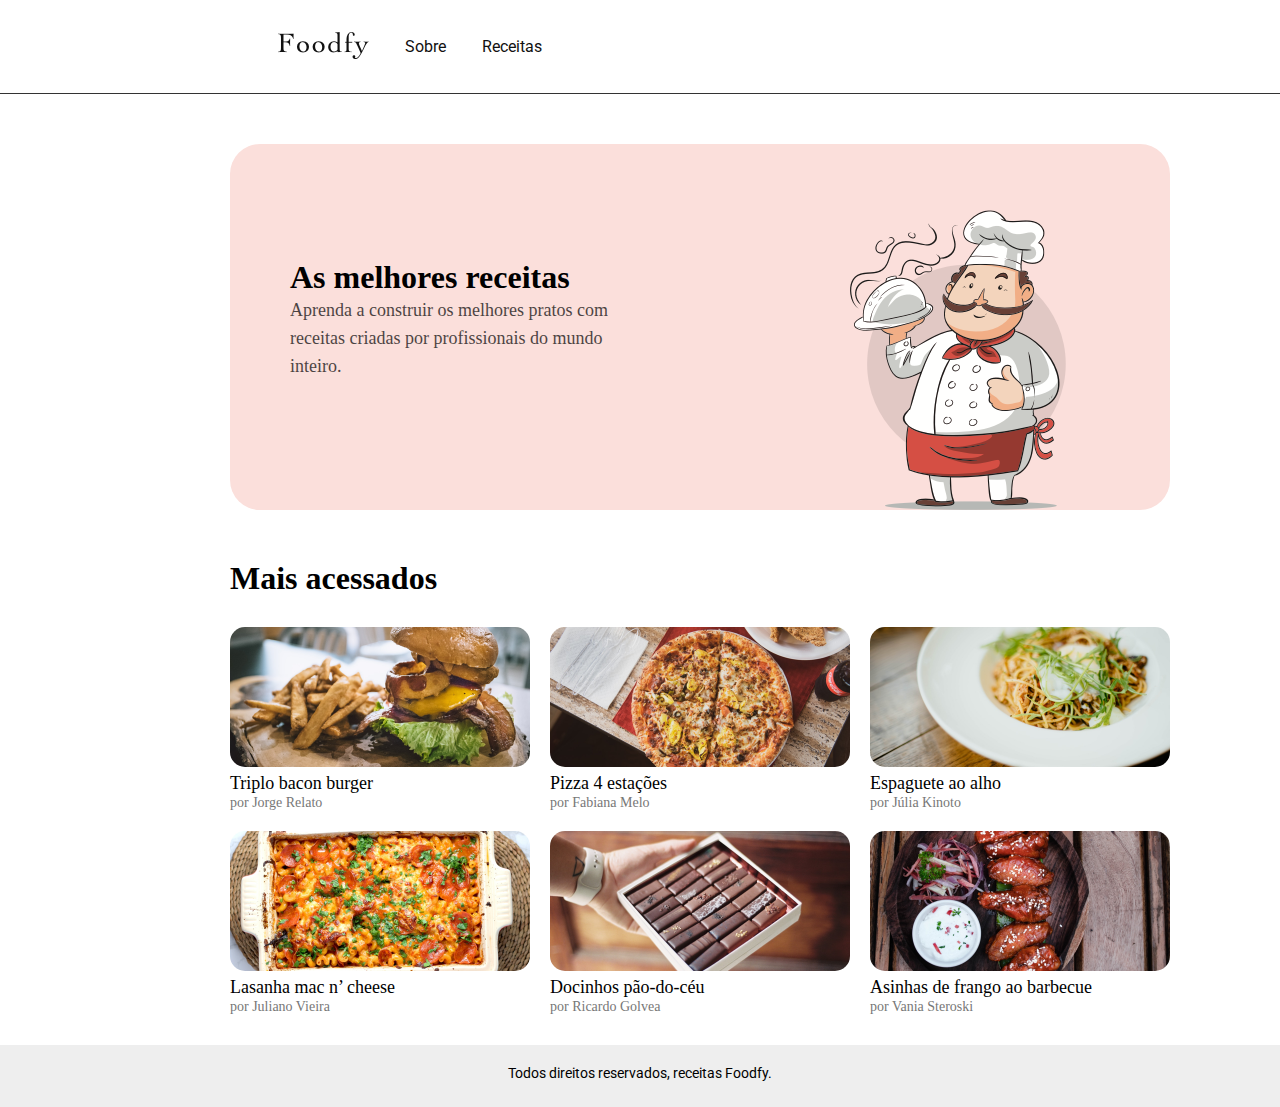
<file: index.html>
<!DOCTYPE html>
    <head>
        <title>Foodfy</title>
        <link rel="stylesheet" href="styles.css">
        
    </head>

    <body>
        <header>

            <div class="links">
                <a href="index.html" class="href"><img src="img\logo.png"></a>
                <a href="sobre.html" class="href">Sobre</a>
                <a href="receitas.html" class="href">Receitas</a>
            </div>
        </header>

        <div class="wallpaper">
            <div class="wallpaper-one">
                <h1>As melhores receitas</h1>
                <p>Aprenda a construir os melhores pratos com receitas criadas por profissionais do mundo inteiro.</p>
                <img src="img\chef.png" alt="">
            </div>
            
        </div>

        <div class="mostviewed">
            <h1>Mais acessados</h1>
            <div class="viewed">
                <div class="viewed-card" id="viewed-one">
                    <img src="img\burger.png" alt="">
                    <h1>Triplo bacon burger</h1>
                    <p>por Jorge Relato</p>
                </div>

                <div class="viewed-card" id="viewed-two">
                    <img src="img\pizza.png" alt="">
                    <h1>Pizza 4 estações</h1>
                    <p>por Fabiana Melo</p>
                </div>

                <div class="viewed-card" id="viewed-three">
                    <img src="img\espaguete.png" alt="">
                    <h1>Espaguete ao alho</h1>
                    <p>por Júlia Kinoto</p>
                </div>

                <div class="viewed-card" id="viewed-four">
                    <img src="img\lasanha.png" alt="">
                    <h1>Lasanha mac n’ cheese</h1>
                    <p>por Juliano Vieira</p>
                </div>

                <div class="viewed-card" id="viewed-five">
                    <img src="img\doce.png" alt="">
                    <h1>Docinhos pão-do-céu</h1>
                    <p>por Ricardo Golvea</p>
                </div>

                <div class="viewed-card" id="viewed-six">
                    <img src="img\asinhas.png" alt="">
                    <h1>Asinhas de frango ao barbecue</h1>
                    <p>por Vania Steroski</p>
                </div>
            </div>
        </div>

        <footer>
            <div class="copyright">
                <p>Todos direitos reservados, receitas Foodfy.</p>
            </div>
        </footer>
    </body>

</html>
</file>
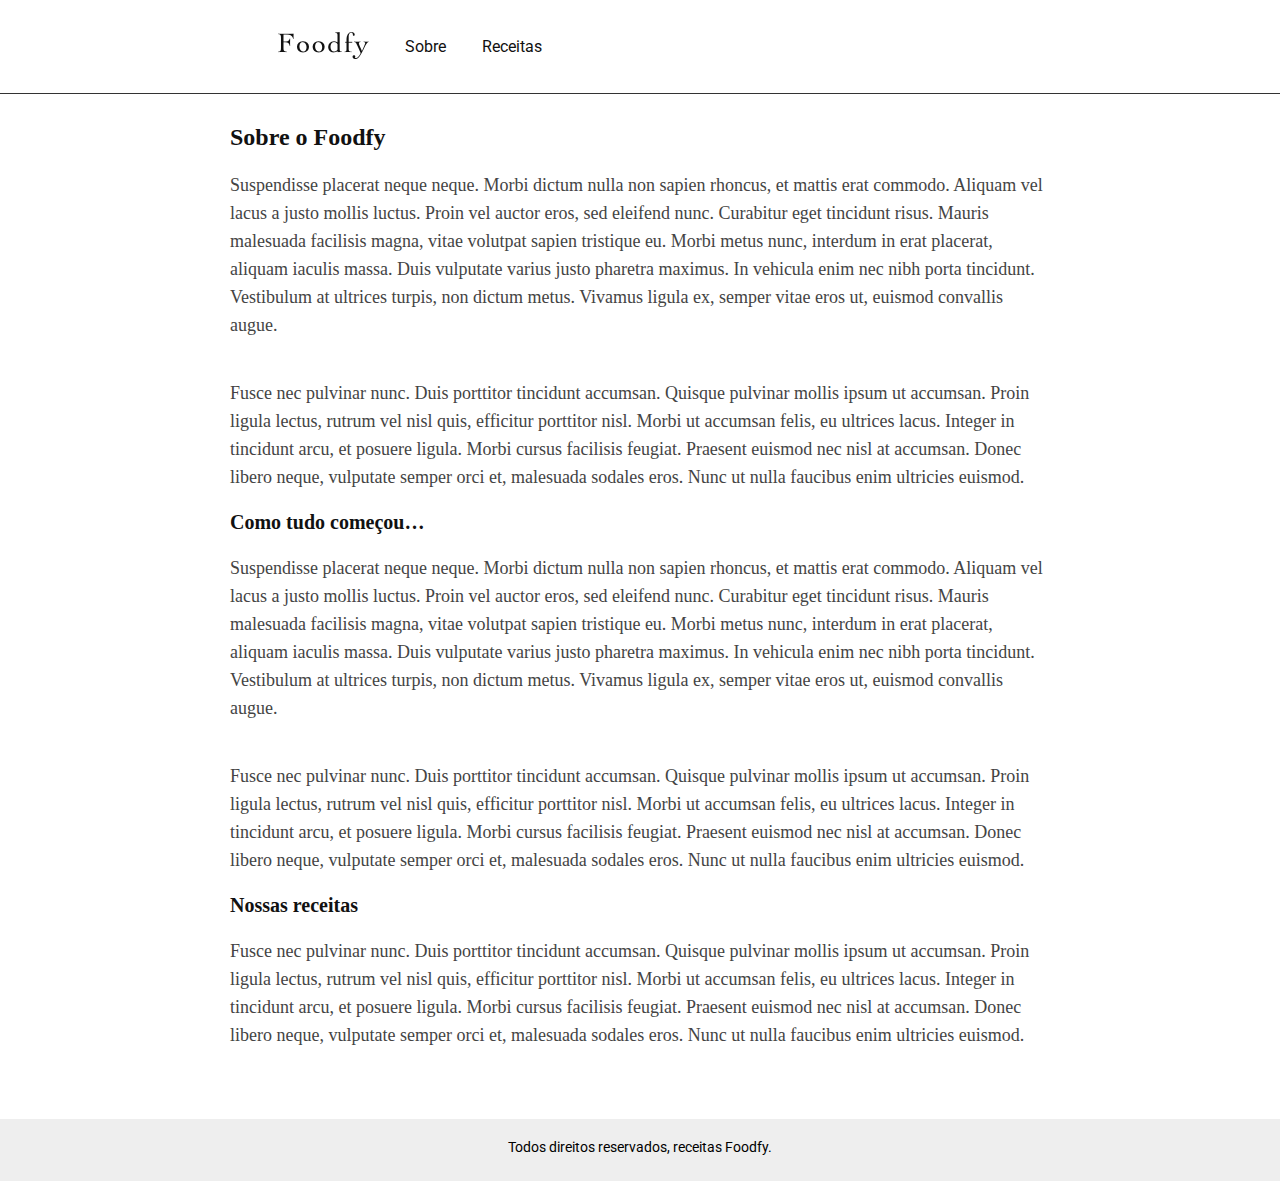
<file: sobre.html>
<!DOCTYPE html>
    <head>
        <title>Sobre - Foodfy</title>
        <link rel="stylesheet" href="styles.css">
    </head>

    <body>

        <header>

            <div class="links">
                <a href="index.html" class="href"><img src="img\logo.png"></a>
                <a href="sobre.html" class="href">Sobre</a>
                <a href="receitas.html" class="href">Receitas</a>
            </div>
        </header>

        <section class="sobre">
            <div class="sobre-one">
                <h1>Sobre o Foodfy</h1>
                <p>Suspendisse placerat neque neque. Morbi dictum nulla non sapien rhoncus, et mattis erat commodo. Aliquam vel 
                    lacus a justo mollis luctus. Proin vel auctor eros, sed eleifend nunc. Curabitur eget tincidunt risus. Mauris malesuada 
                    facilisis magna, vitae volutpat sapien tristique eu. Morbi metus nunc, interdum in erat placerat, aliquam iaculis massa. 
                    Duis vulputate varius justo pharetra maximus. In vehicula enim nec nibh porta tincidunt. Vestibulum at ultrices turpis, 
                    non dictum metus. Vivamus ligula ex, semper vitae eros ut, euismod convallis augue.</p>
                <p>Fusce nec pulvinar nunc. Duis porttitor tincidunt accumsan. Quisque pulvinar mollis ipsum ut accumsan. Proin ligula 
                    lectus, rutrum vel nisl quis, efficitur porttitor nisl. Morbi ut accumsan felis, eu ultrices lacus. Integer in tincidunt arcu, et 
                    posuere ligula. Morbi cursus facilisis feugiat. Praesent euismod nec nisl at accumsan. Donec libero neque, vulputate 
                    semper orci et, malesuada sodales eros. Nunc ut nulla faucibus enim ultricies euismod.</p>
            </div>

            <div class="sobre-two">
                <h2>Como tudo começou…</h2>
                <p>Suspendisse placerat neque neque. Morbi dictum nulla non sapien rhoncus, et mattis erat commodo. Aliquam vel 
                    lacus a justo mollis luctus. Proin vel auctor eros, sed eleifend nunc. Curabitur eget tincidunt risus. Mauris malesuada 
                    facilisis magna, vitae volutpat sapien tristique eu. Morbi metus nunc, interdum in erat placerat, aliquam iaculis massa. 
                    Duis vulputate varius justo pharetra maximus. In vehicula enim nec nibh porta tincidunt. Vestibulum at ultrices turpis, 
                    non dictum metus. Vivamus ligula ex, semper vitae eros ut, euismod convallis augue.</p>
                <p>Fusce nec pulvinar nunc. Duis porttitor tincidunt accumsan. Quisque pulvinar mollis ipsum ut accumsan. Proin ligula 
                    lectus, rutrum vel nisl quis, efficitur porttitor nisl. Morbi ut accumsan felis, eu ultrices lacus. Integer in tincidunt arcu, et 
                    posuere ligula. Morbi cursus facilisis feugiat. Praesent euismod nec nisl at accumsan. Donec libero neque, vulputate 
                    semper orci et, malesuada sodales eros. Nunc ut nulla faucibus enim ultricies euismod.</p>
            </div>

            <div class="sobre-three">
                <h2>Nossas receitas</h2>
                <p>Fusce nec pulvinar nunc. Duis porttitor tincidunt accumsan. Quisque pulvinar mollis ipsum ut accumsan. Proin ligula 
                    lectus, rutrum vel nisl quis, efficitur porttitor nisl. Morbi ut accumsan felis, eu ultrices lacus. Integer in tincidunt arcu, et 
                    posuere ligula. Morbi cursus facilisis feugiat. Praesent euismod nec nisl at accumsan. Donec libero neque, vulputate 
                    semper orci et, malesuada sodales eros. Nunc ut nulla faucibus enim ultricies euismod.
                    </p>
            </div>
        </section>

        <footer>
            <div class="copyright">
                <p>Todos direitos reservados, receitas Foodfy.</p>
            </div>
        </footer>
    </body>

</html>
</file>
<file: styles.css>
@import url('https://fonts.googleapis.com/css2?family=Roboto:ital,wght@0,100;0,300;0,400;0,500;0,700;0,900;1,100;1,300;1,400;1,500;1,700;1,900&display=swap');


*{
    margin: 0;
    padding: 0;
    border: 0;
}

body {
    background: #fff;

    
}

header{
    background: 0,0,0,0.1;
    padding: 32px;
    border-bottom: 1px solid #333;
    
}

header div{
    padding: 0 230px;
}
header div a img {
    margin-bottom: -7px;
    

}

header div a {

    font-family: 'Roboto', sans-serif;
    color: #111111;
    font-size: 16px;
    line-height: 28px;
    font-weight: regular;
    margin: 0 16px;
    text-decoration: none;
}

header div a:visited {
    font-family: Roboto-Bold;
}

.wallpaper {
    padding: 50px 230px;
    
}

.wallpaper-one {
    background-color: #FBDFDB ;
    width: 940px;
    height: 366px;
    border-radius: 30px;
}

.wallpaper-one h1{
    font-family: Roboto-Regular;
    padding-top: 115px;
    padding-left: 60px;
}

.wallpaper-one p {
    padding-left: 60px;
    padding-right: 560px;
    opacity: 0.7;
    font-family: Roboto-Regular;
    font-size: 18px;
    color: #000000;
    line-height: 28px;
}

.wallpaper-one img {
    display: flex;
    position: absolute;
    padding-left: 620px;
    margin-top: -170px;
}

.mostviewed {
    padding: 0 230px;
}

.mostviewed-receita{
    padding: 20px 230px;
}

.viewed {
    display: grid;
    grid-template-columns: 1fr 1fr 1fr;
    gap: 20px;
    padding: 30px 0;
    
    
}

.viewed-card img{
    width: 300px;
    height: 140px;
    border-radius: 15px;
}

.viewed-card h1{
    font-family: Roboto-Regular;
    font-size: 18px;
    font-weight: 400;
    line-height: 24px;
}

.viewed-card p {
    font-family: Roboto-Regular;
    font-size: 14px;
    color: #777777;
}

/*Footer*/

.copyright {
    background: #EEEEEE;
    height: 62px;
}

.copyright p {
    font-family: 'Roboto', sans-serif;
    color: black;
    font-size: 14px;
    text-align: center;
    padding-top: 20px;
}

/*sobre*/

.sobre {
    padding-top: 30px; 
    padding-right: 230px;
    padding-left: 230px;
    padding-bottom: 50px;
}

.sobre-one h1{
    font-family: Roboto-Bold;
    font-size: 24px;
    color: #111111;
}

.sobre-one p {
    padding: 20px 0;
    font-family: Roboto-Regular;
    font-size: 18px;
    color: #444444;
    line-height: 28px;
}

.sobre-two h2, .sobre-three h2 {
    font-family: Roboto-Bold;
    font-size: 20px;
    color: #111111;
}

.sobre-two p, .sobre-three p {
    padding: 20px 0;
    font-family: Roboto-Regular;
    font-size: 18px;
    color: #444444;
    line-height: 28px;
}

/*modal-overlay receitas*/

.modaloverlay {
    background-color: rgba(0,0, 0, 0.7);
    width: 100%;
    height: 100%;
    position: fixed;
    top: 0;
    opacity: 0;
    visibility: hidden;
}

.modal {
    background-color: white;
    width: 660px;
    height: 413px;
    margin: 20vh auto;
    justify-content: center;
    border-radius: 16px;
    position: relative;

}

.modal img {
    margin: 5vh;
    width: 600px;
    height: 200px;
    border-radius: 15px;

}

.modal h1 {
    padding: 0;
    font-family: Roboto-Regular;
    font-size: 24px;
    color: #111111;
    text-align: center;
}

.modal p {
    font-family: Roboto-Regular;
    font-size: 18px;
    color: #777777;
    text-align: center;
}

.modal form  button{
    position: absolute;
    text-align: center;
    padding: 40px;
    padding-left: 120px;
    background-color: transparent;
    align-items: center;
    cursor: pointer;

}

/*modal active*/

.modaloverlay.active{
    opacity: 1;
    visibility: visible;
}
</file>
